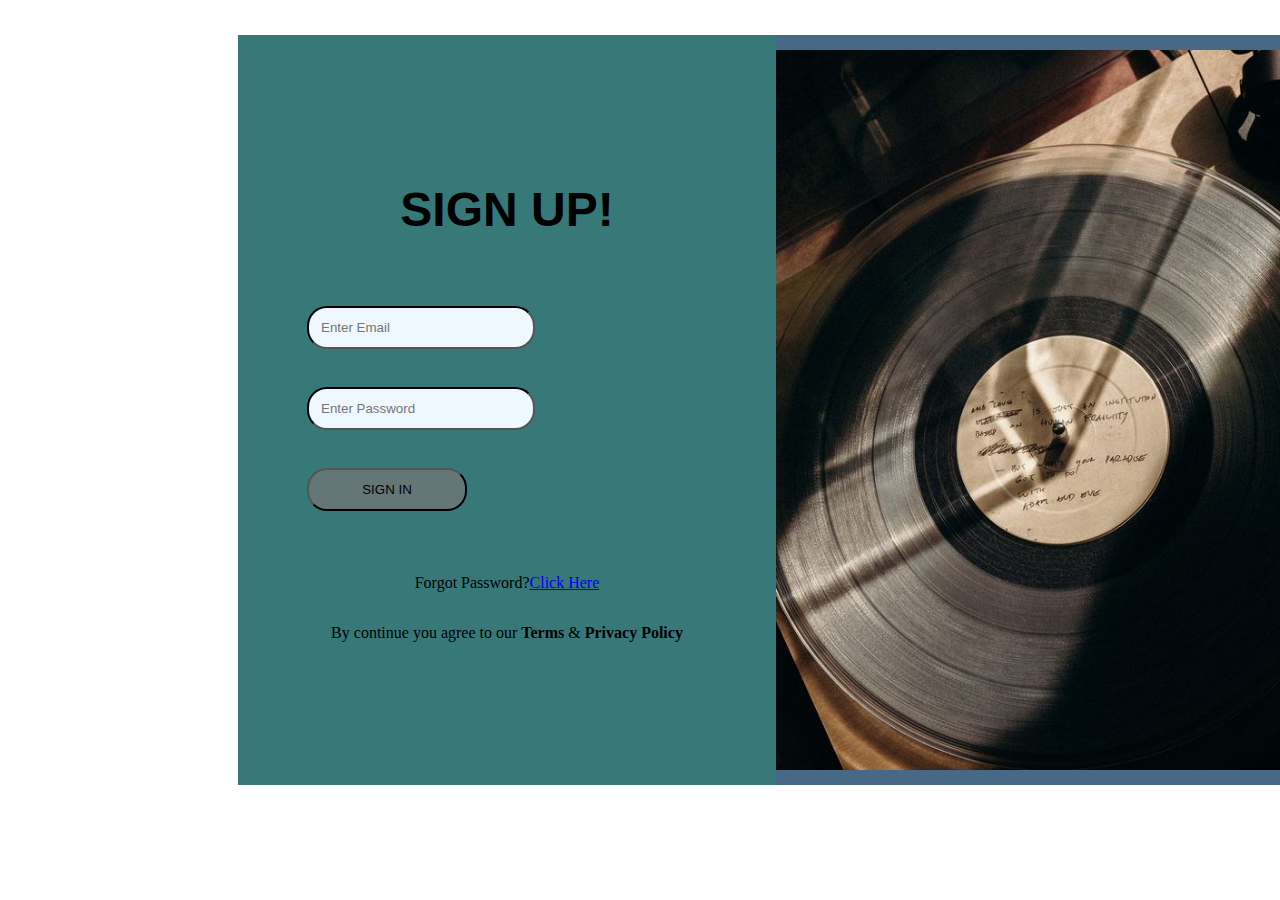
<file: flex/index.html>
<!--https://htmlpreview.github.io/?https://github.com/re-yan00/BSCS-2D/blob/46badb2ce9bf573f6a25d4833ea15a8828d94a3b/flex/index.html-->
<!DOCTYPE html>
<html lang="eng">
    <head>
        <meta charset="UTF-8"/>
        <meta name="viewport" content="width=device-width, initial-scale=1.0"/>
        <title>FLEXBOX</title>
        <link rel="stylesheet" href="style.css"/>
    </head>
    <body>
        <div class="container">
            <div class="left-panel">

                <h1>SIGN UP!</h1>

                <form action="" class="form">
                  <input type="email" name="email" class="box" placeholder="Enter Email" required><br>
                  <input type="password" name="password" class="box" placeholder="Enter Password" required><br>
                  <input type="submit" value="SIGN IN" id="submit">
                  <br>
                </form>
                <p>Forgot Password?<a href="#">Click Here</a></p>
                <p>By continue you agree to our <strong>Terms</strong> & <strong>Privacy Policy</strong></p>
            </div>

            <div class="right-panel">
                <img src="img/disc.jpg" alt="discpic">
            </div>
        </div>
    </body>
</html>
</file>
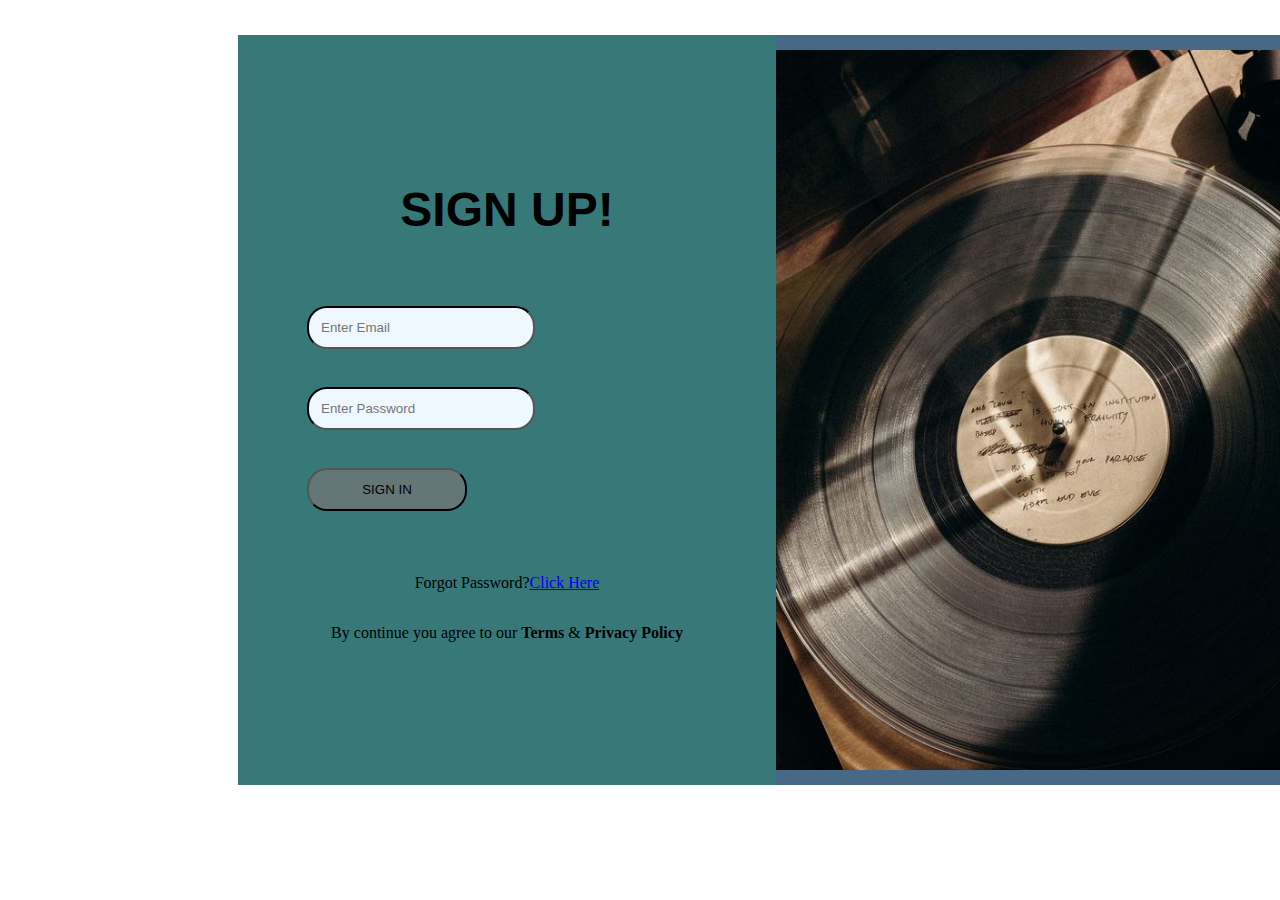
<file: FLEXBOX/index.html>
<!--htttps://htmlpreview.github.io/?https://github.com/re-yan00/BSCS-2D/blob/611f5872a1a196c3fa84146294abe30fd09ce7ff/FLEXBOX/index.html-->
<!DOCTYPE html>
<html lang="eng">
    <head>
        <meta charset="UTF-8"/>
        <meta name="viewport" content="width=device-width, initial-scale=1.0"/>
        <title>FLEXBOX</title>
        <link rel="stylesheet" href="style.css"/>
    </head>
    <body>
        <div class="container">
            <div class="left-panel">

                <h1>SIGN UP!</h1>

                <form action="" class="form">
                  <input type="email" name="email" class="box" placeholder="Enter Email" required><br>
                  <input type="password" name="password" class="box" placeholder="Enter Password" required><br>
                  <input type="submit" value="SIGN IN" id="submit">
                  <br>
                </form>
                <p>Forgot Password?<a href="#">Click Here</a></p>
                <p>By continue you agree to our <strong>Terms</strong> & <strong>Privacy Policy</strong></p>
            </div>

            <div class="right-panel">
                <img src="img/disc.jpg" alt="discpic">
            </div>
        </div>
    </body>
</html>
</file>
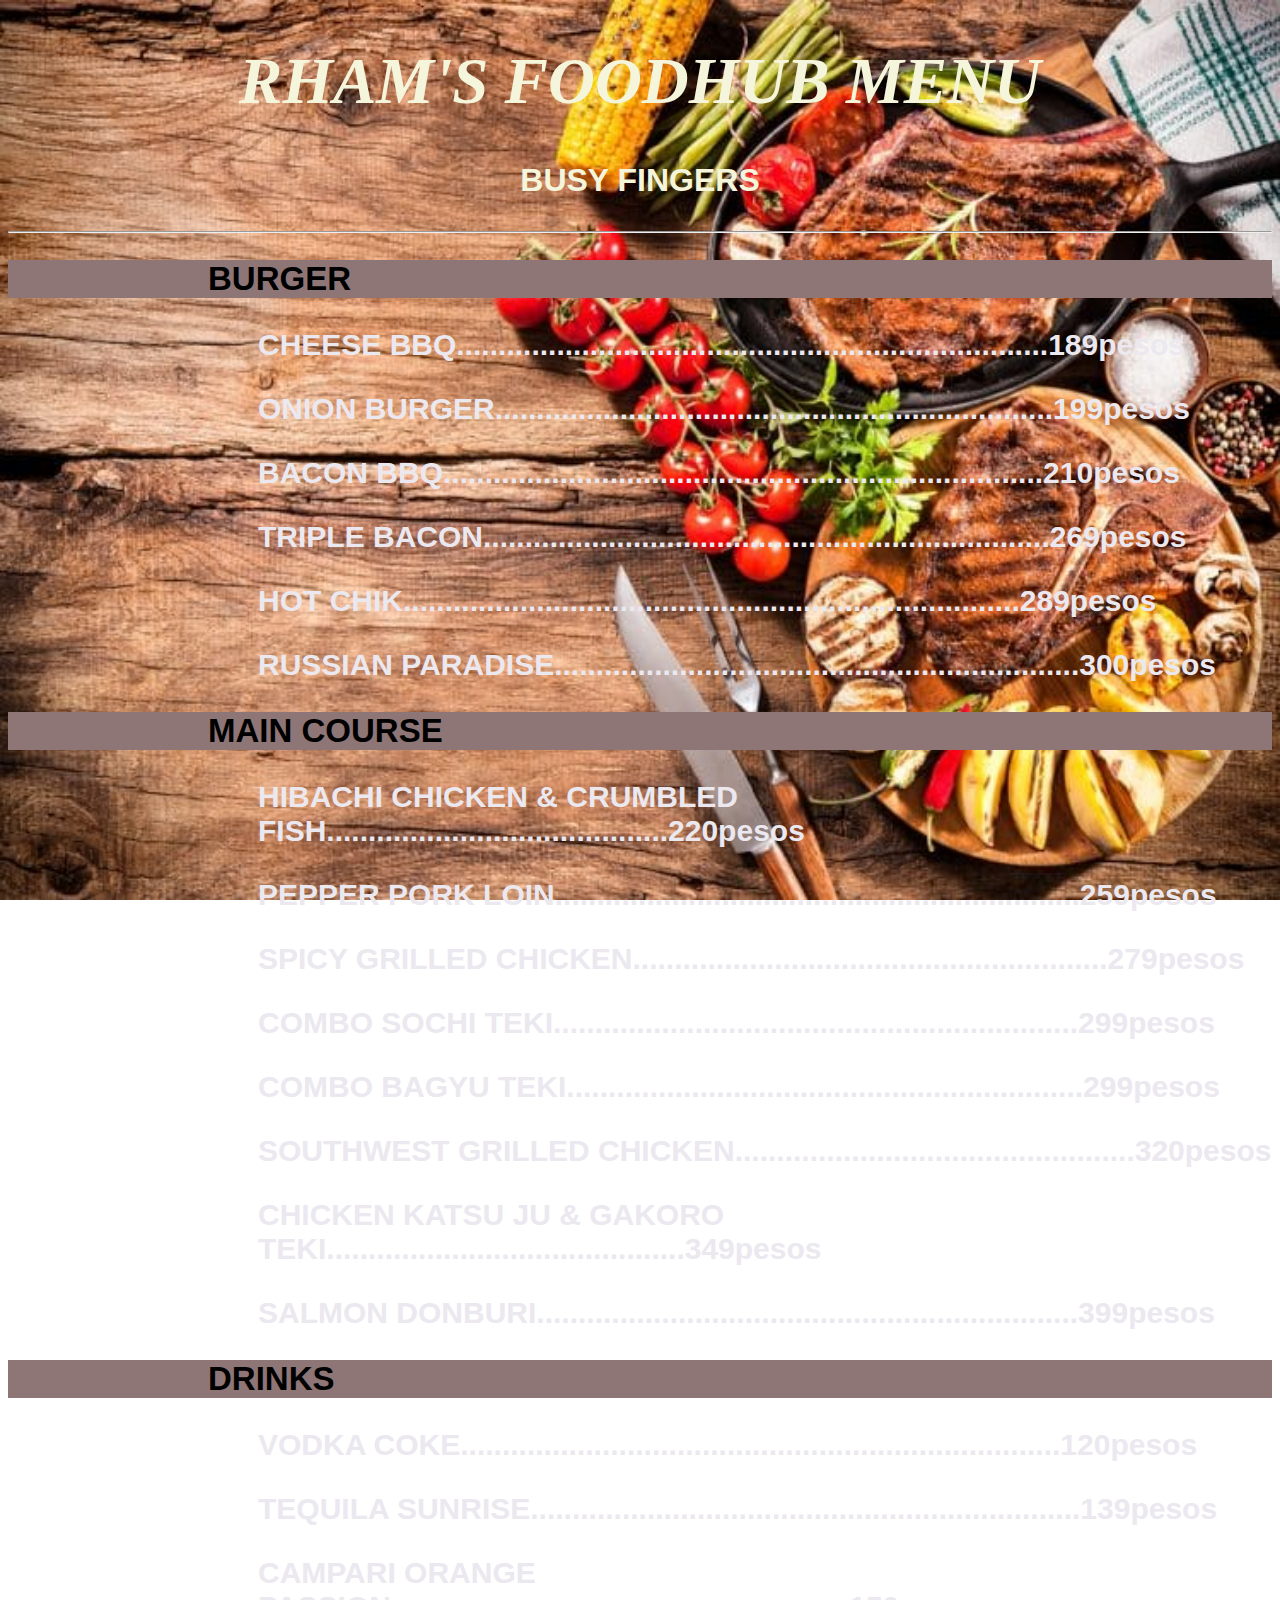
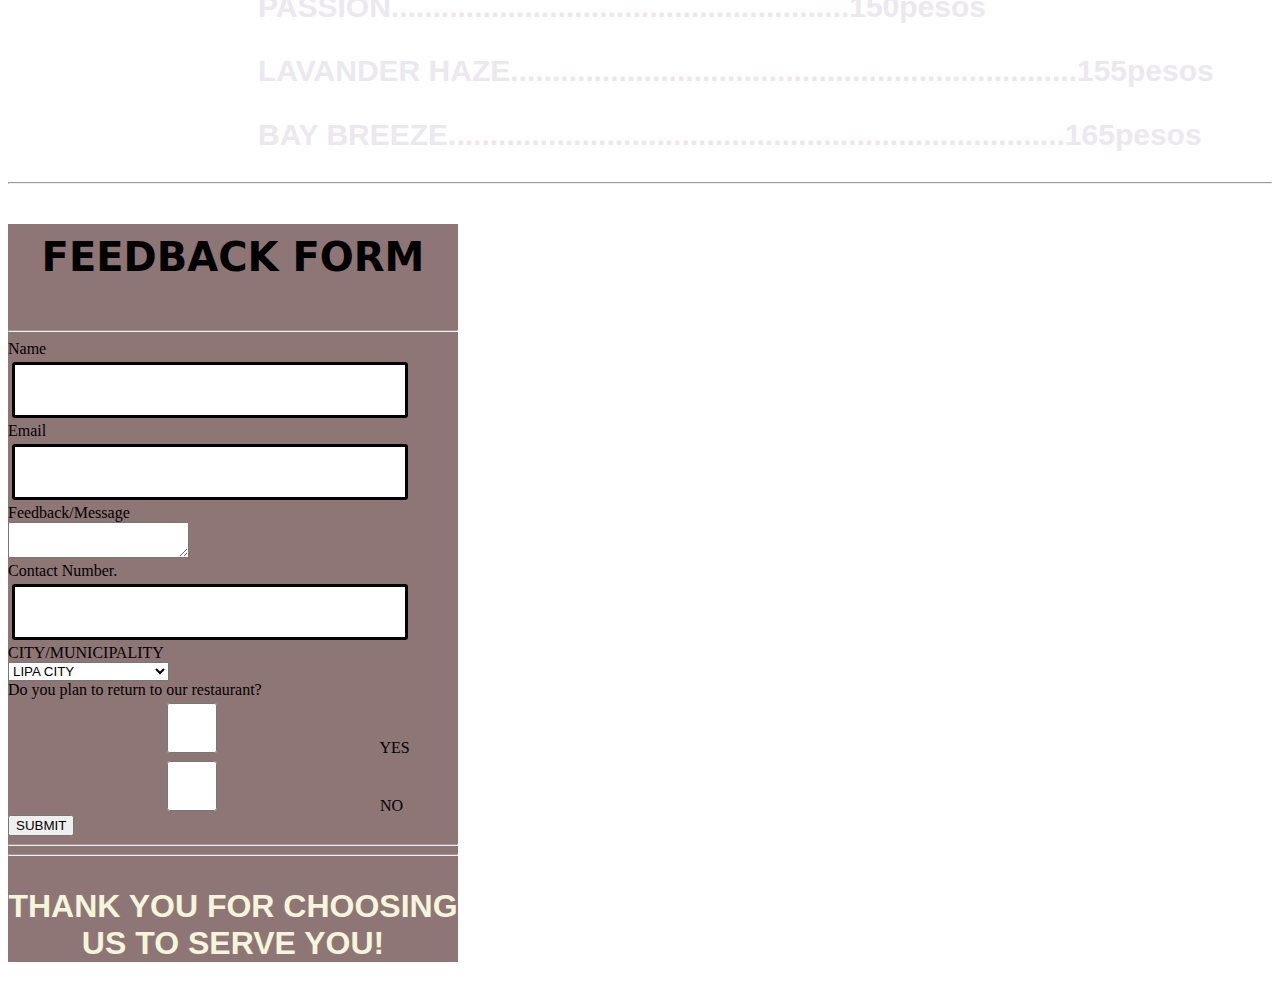
<file: CSS BASICS/index2.html.html>
<!--https://htmlpreview.github.io/?https://github.com/re-yan00/BSCS-2D/blob/ee699d9ecad3f0d9370d592f6661e3749f2d2d9e/CSS%20BASICS/index2.html.html-->
<!DOCTYPE html>
<html lang="eng">
<head>
  <meta charset="UTF-8">
  <meta name="viewport" content="width=device-width, initial-scale=1.0">
  <title>RHAM'S FOODHUB MENU</title>
  <link href="style.css" rel="stylesheet">
</head>
<body>
    <div>
    <header>
        <h1 class="rham's">RHAM'S FOODHUB MENU</h1>
        <p class="tagline">BUSY FINGERS</p>
    </header>
    </div>
    <hr>
    <main>
        <section>
            <h2>BURGER</h2>
            <p class="toppings">CHEESE BBQ.......................................................................189pesos</p>
            <p class="toppings">ONION BURGER...................................................................199pesos</p>
            <p class="toppings">BACON BBQ........................................................................210pesos</p>
            <p class="toppings">TRIPLE BACON....................................................................269pesos</p>
            <p class="toppings">HOT CHIK..........................................................................289pesos</p>
            <p class="toppings">RUSSIAN PARADISE...............................................................300pesos</p>
        </section>
        <section>
            <h2>MAIN COURSE</h2>
            <p class="meal">HIBACHI CHICKEN & CRUMBLED FISH.........................................220pesos</p>
            <p class="meal">PEPPER PORK LOIN...............................................................259pesos</p>                                                
            <p class="meal">SPICY GRILLED CHICKEN.........................................................279pesos</p>
            <p class="meal">COMBO SOCHI TEKI...............................................................299pesos</p>
            <p class="meal">COMBO BAGYU TEKI..............................................................299pesos</p>
            <p class="meal">SOUTHWEST GRILLED CHICKEN................................................320pesos</p>
            <p class="meal">CHICKEN KATSU JU & GAKORO TEKI...........................................349pesos<br>
            <p class="meal">SALMON DONBURI.................................................................399pesos</p>
        </section>
        <section>
            <h2>DRINKS</h2>
                <p class="type">VODKA COKE........................................................................120pesos</p>
                <p class="type">TEQUILA SUNRISE..................................................................139pesos</p>
                <p class="type">CAMPARI ORANGE PASSION.......................................................150pesos</p>
                <p class="type">LAVANDER HAZE....................................................................155pesos</p>
                <p class="type">BAY BREEZE..........................................................................165pesos</p>                  
        </section>
    </main>

    <hr>

    <footer>
        <div class="container">
        <form class="form">
            <h3>FEEDBACK FORM</h3> 
            <hr>       
            <label for="name">Name</label><br>
            <input type="name" name="name" id="name"><br>
    
            <label for="email">Email</label><br>
            <input type="email" name="email" id="email"><br>
    
            <label for="feedback/message">Feedback/Message</label><br>
            <textarea type="feedback/message" name="feedback/message" id="feedback/message"></textarea><br>
    
            <label for="contactNumber">Contact Number.</label><br>
            <input type="contactNumber" name="contactNumber" id="contactNumber"><br>

            <label for="city/municipality">CITY/MUNICIPALITY</label><br>
            <select id="city">
                <option value="lipacity">LIPA CITY</option>
                <option value="makaticity">MAKATI CITY</option>
                <option value="taguigcity">TAGUIG CITY</option>
                <option value="batangascity">BATANGAS CITY</option>
                <option value="quezoncity">QUEZON CITY</option>
                <option value="mandaluyongcity">MANDALUYONG CITY</option>
                <option value="muntinlupaciy">MUNTINLUPA CITY</option>
                <option value="caloocan">CALOOCAN CITY</option>
                <option value="manilacity">MANILA CITY</option>
                <option value="navotas">NAVOTAS CITY</option>
            </select><br>
            
            <label for="feedback">Do you plan to return to our restaurant?</label><br>
            <input type="checkbox" name="feedback" value="YES" id="YES">
            <label for="feedback">YES</label><br>
            <input type="checkbox" name="feedback" value="NO" id="NO">
            <label for="feedback">NO</label><br>

            <div>
            <button>SUBMIT</button>
            </div>

            <hr>
            <hr>

            <p class="tagline">THANK YOU FOR CHOOSING US TO SERVE YOU!</p>
        </form>
        </div>
    </footer>
</body>
</html
</file>
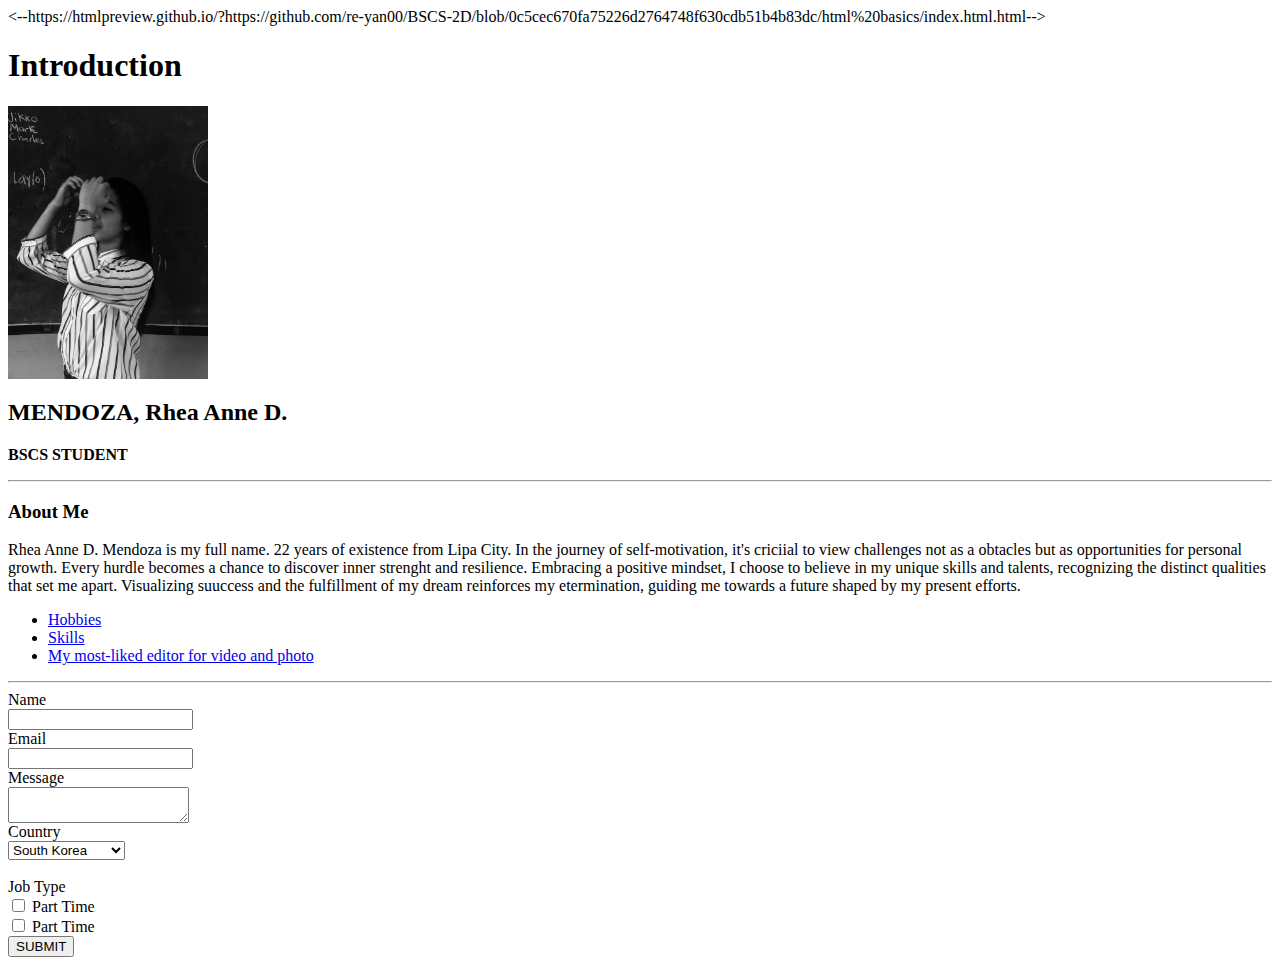
<file: html basics/index.html.html>
<--https://htmlpreview.github.io/?https://github.com/re-yan00/BSCS-2D/blob/0c5cec670fa75226d2764748f630cdb51b4b83dc/html%20basics/index.html.html-->
<!DOCTYPE html>
<html>
<head>
    <title>MENDOZA, Rhea Anne D.</title>
</head>
<body>
    <div>
        <h1>Introduction</h1>
        <img src="rheaaa/re-ya.jpg" alt="My picture" width="200">
        <h2>MENDOZA, Rhea Anne D.</h2>
        <P><strong> BSCS STUDENT</strong></P>
    </div>

    <hr>

    <div>
        <h3>About Me</h3>
        <p>Rhea Anne D. Mendoza is my full name. 22 years of existence from Lipa City. In the journey of self-motivation, it's criciial to view 
            challenges not as a obtacles but as opportunities for personal growth. Every hurdle becomes a chance to discover inner strenght and
        resilience. Embracing a positive mindset, I choose to believe in my unique skills and talents, recognizing the distinct qualities that 
    set me apart. Visualizing suuccess and the fulfillment of my dream reinforces my etermination, guiding me towards a future shaped by my present efforts. </p>
    </div>

    <div>
        <ul>
        <li><a href="Hobbies.html">Hobbies</a></li>
        <li><a href="Skills.html">Skills</a></li>
        <li><a href="My most-liked editor for video and photo.html">My most-liked editor for video and photo</a></li>
        </ul>
    </div>

   <hr>

   <footer>
    <form>
        <label for="name">Name</label><br>
        <input type="text" name="name" id="name"><br>

        <label for="email">Email</label><br>
        <input type="email" name="email" id="email"><br>

        <label for="message">Message</label><br>
        <textarea type="essage" name="message" id="message"></textarea><br>

        <label for="country">Country</label><br>
        <select id="country">
            <option value="south korea<">South Korea</option>
            <option value="japan</option">Japan</option>
            <option value="philippines</option">Philippines</option>
            <option value="australia">Australia</option>
            <option value="united kingdom</option">United Kingdom</option>
        </select><br>
        <br>
        <label for="jobtype">Job Type</label><br>
        <input type="checkbox" name="jobtype" value="parttime" id="parttime">
        <label for="parttime">Part Time</label><br>
        <input type="checkbox" name="jobtype" value="Full Time" id="Full Time">
        <label for="Full Time">Part Time</label><br>

        <button>SUBMIT</button>
    </form>
    </footer>
</body>
</html>
</file>
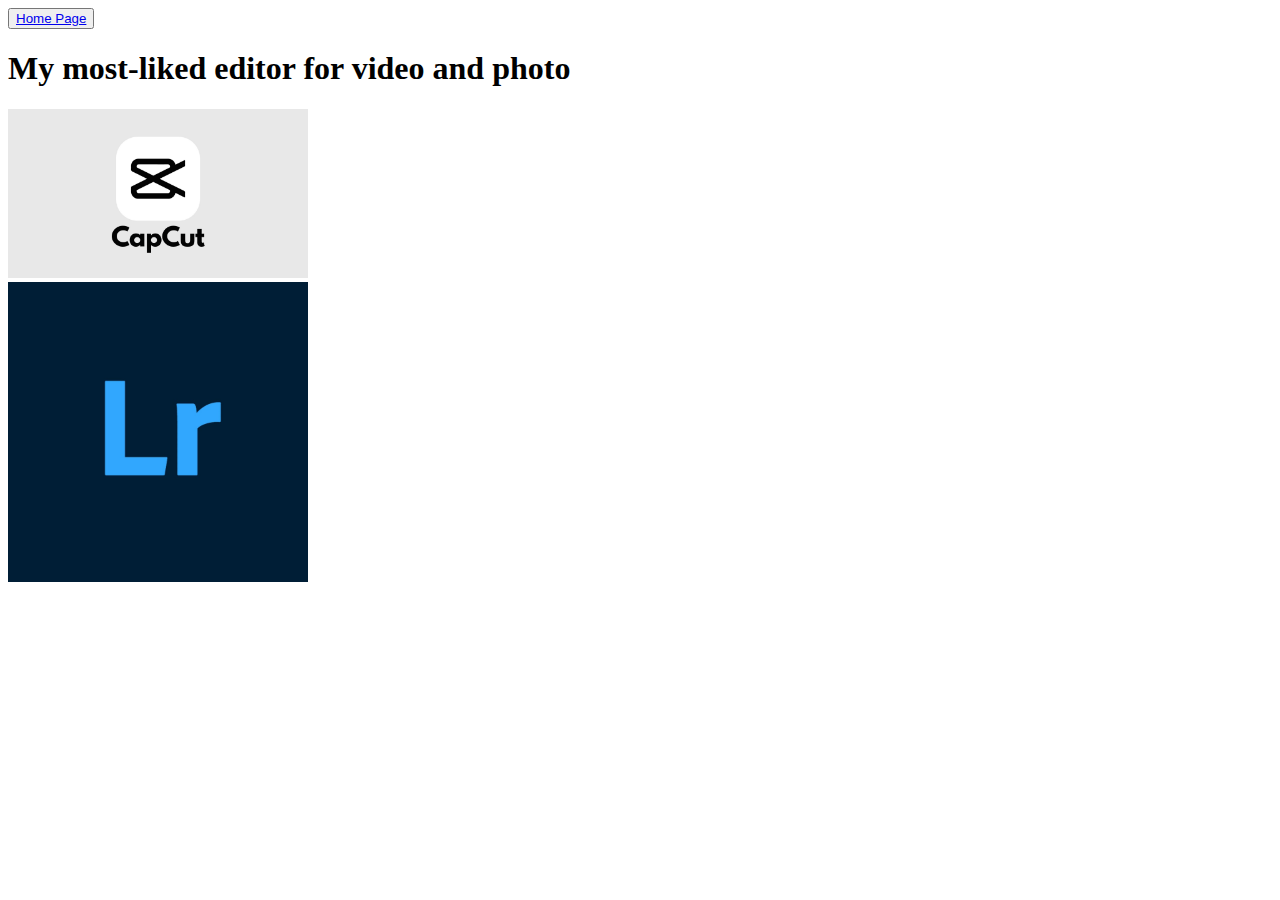
<file: html basics/My most-liked editor for video and photo.html>
<!DOCTYPE html>
<html>
    <head>
        <body>
            <button>
                <a href="index.html.html">Home Page</a>
            </button>
            <h1><strong>My most-liked editor for video and photo</strong></h1>
            <div>
            <a href="https://www.capcut.com/" target="_blank"><img src="rheaaa/capcut.jpg" alt="capcut logo" width="300"></a>
            </div>
            <div>
            <a href="https://www.adobe.com/" target="_blank"><img src="rheaaa/lighroom.jpg"  alt="lightroom logo" width="300"></a>  
            </div>
        </body>
    </head>
</html>
</file>
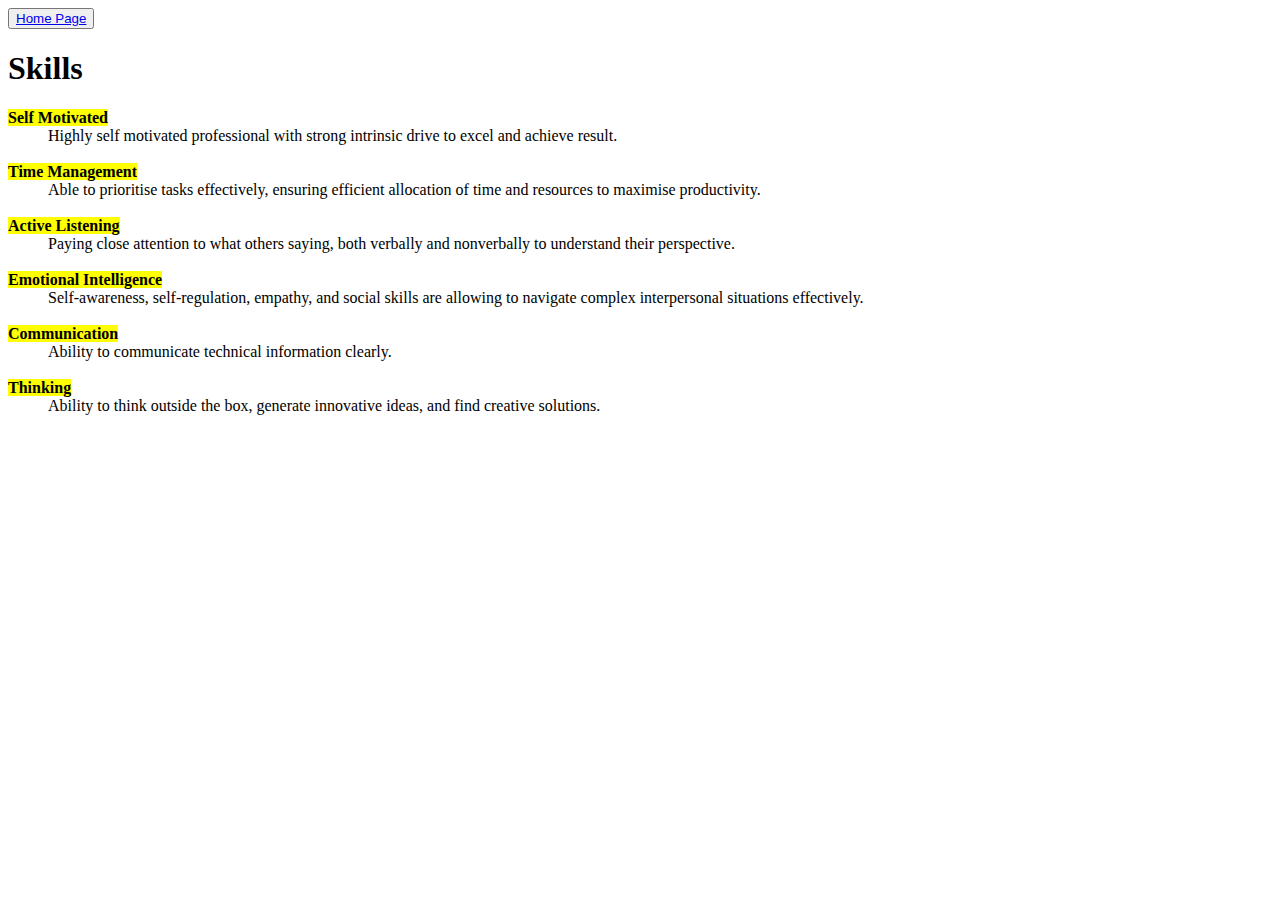
<file: html basics/Skills.html>
<!DOCTYPE html>
<html>
    <head>
        <body>
            <button>
                <a href="index.html.html">Home Page</a>
            </button>
            <h1><strong>Skills</strong></h1>
            <dl>
                <dt><strong><mark>Self Motivated</mark></strong></dt>
                <dd>Highly self motivated professional with strong intrinsic drive to excel and achieve result.</dd><br>
                <dt><strong><mark>Time Management</mark></strong></dt>
                <dd>Able to prioritise tasks effectively, ensuring efficient allocation of time and resources to maximise productivity.</dd><br>
                <dt><strong><mark>Active Listening</mark></strong></dt>
                <dd>Paying close attention to what others saying, both verbally and nonverbally to understand their perspective.</dd><br>
                <dt><strong><mark>Emotional Intelligence</strong></mark></dt>
                <dd>Self-awareness, self-regulation, empathy, and social skills are allowing to navigate complex interpersonal situations effectively.</dd><br>
                <dt><strong><mark>Communication</strong><mark></dt>
                <dd>Ability to communicate technical information clearly.</dd><br>
                <dt><strong><mark>Thinking</strong></mark></dt>
                <dd>Ability to think outside the box, generate innovative ideas, and find creative solutions.</dd><br>
            </dl>
        </body>
    </head>
</html>
</file>
<file: flex/style.css>
.body {
    display: flex;
    justify-content: center;
    align-items: center;
    box-sizing: border-box;
}
.container {
    display: flex;
    height: 750px;
    width: 1050px;
    background-color: rgb(71, 105, 134);
    margin: auto;
    margin-left: 230px;
    margin-top: 35px;

}
.left-panel {
    background-color: rgb(55, 121, 121);
    padding: 40px;
    display: flex;
    flex-direction: column;
    justify-content: center;
    align-items: center;
}
h1 {
    font-size: 3rem;
    font-family: 'Lucida Sans', 'Lucida Sans Regular', 'Lucida Grande', 'Lucida Sans Unicode', Geneva, Verdana, sans-serif;
    margin: 60px;
    margin-top: 20px;
    margin-bottom: 20px;
}
.form {
    display: flex;
    flex-direction: column;
    padding: 29px;
    width: 400px;
    text-align: center;
}
.box {
    padding: 12px;
    width: 50%;
    margin-top: 20px;
    background-color:aliceblue;
    border-color: black;
    border-radius: 20px;
}
#submit {
    padding: 12px 30px;
    width: 40%;
    margin-top: 20px;
    background-color: rgb(101, 118, 118);
    border-radius: 20px;
}
#submit:hover {
    cursor: pointer;
    background-color: rgb(23, 100, 100);
}
.right-panel {
    display: flex;
}
.right-panel img {
    width: 512px;
    height: 720px;
    margin-top: 15px;
    margin-bottom: 3px;

}
</file>
<file: FLEXBOX/style.css>
.body {
    display: flex;
    justify-content: center;
    align-items: center;
    box-sizing: border-box;
}
.container {
    display: flex;
    height: 750px;
    width: 1050px;
    background-color: rgb(71, 105, 134);
    margin: auto;
    margin-left: 230px;
    margin-top: 35px;

}
.left-panel {
    background-color: rgb(55, 121, 121);
    padding: 40px;
    display: flex;
    flex-direction: column;
    justify-content: center;
    align-items: center;
}
h1 {
    font-size: 3rem;
    font-family: 'Lucida Sans', 'Lucida Sans Regular', 'Lucida Grande', 'Lucida Sans Unicode', Geneva, Verdana, sans-serif;
    margin: 60px;
    margin-top: 20px;
    margin-bottom: 20px;
}
.form {
    display: flex;
    flex-direction: column;
    padding: 29px;
    width: 400px;
    text-align: center;
}
.box {
    padding: 12px;
    width: 50%;
    margin-top: 20px;
    background-color:aliceblue;
    border-color: black;
    border-radius: 20px;
}
#submit {
    padding: 12px 30px;
    width: 40%;
    margin-top: 20px;
    background-color: rgb(101, 118, 118);
    border-radius: 20px;
}
#submit:hover {
    cursor: pointer;
    background-color: rgb(23, 100, 100);
}
.right-panel {
    display: flex;
}
.right-panel img {
    width: 512px;
    height: 720px;
    margin-top: 15px;
    margin-bottom: 3px;

}
</file>
<file: CSS BASICS/style.css>
body {
    background-image: url(foods.jpg);
    background-repeat: no-repeat;
    background-attachment: fixed;
    background-size: 100% 100%;
}
h1 {
    font-family:'Courier New', Courier, monospace,;
    color: beige;
    font-style: italic;
    font-weight: bolder;
    font-size: 65px;
    text-align: center;
}
.tagline {
    font-family: 'Lucida Sans', 'Lucida Sans Regular', 'Lucida Grande', 'Lucida Sans Unicode', Geneva, Verdana, sans-serif;
    color: beige;
    font-weight: bold;
    font-size: 32px;
    text-align: center;
}
h2 {
    background-color: rgb(143, 118, 118);
    display:list-item;
    font-family: 'Lucida Sans', 'Lucida Sans Regular', 'Lucida Grande', 'Lucida Sans Unicode', Geneva, Verdana, sans-serif;
    font-weight: bold;
    font-size: 33px;
    padding-left: 200px;
}
.toppings,
.meal,
.type {
    font-family:'Trebuchet MS', 'Lucida Sans Unicode', 'Lucida Grande', 'Lucida Sans', Arial, sans-serif;
    font-weight:bolder;
    color: rgb(235, 232, 239);
    font-size: 30px;
    text-align: left;
    padding-left: 250px;
}
h3 {
font-family: system-ui, -apple-system, BlinkMacSystemFont, 'Segoe UI', Roboto, Oxygen, Ubuntu, Cantarell, 'Open Sans', 'Helvetica Neue', sans-serif;
font-weight: bolder;
font-size: 40px;
text-align: center;
padding: 10px;
}
.container {
    width: 450px;
    background:rgb(143, 118, 118);
}
form input {
    width:80%;
    height: 50px;
    margin: 4px;
    border: 3px solid black;
    border-radius: 3px;
    padding: 0px 15px;
    font-size: 15px;
}
input {
    background-color: white;
    height: 85px;
    width: 85px;
    border-radius: 5px;
}
</file>
